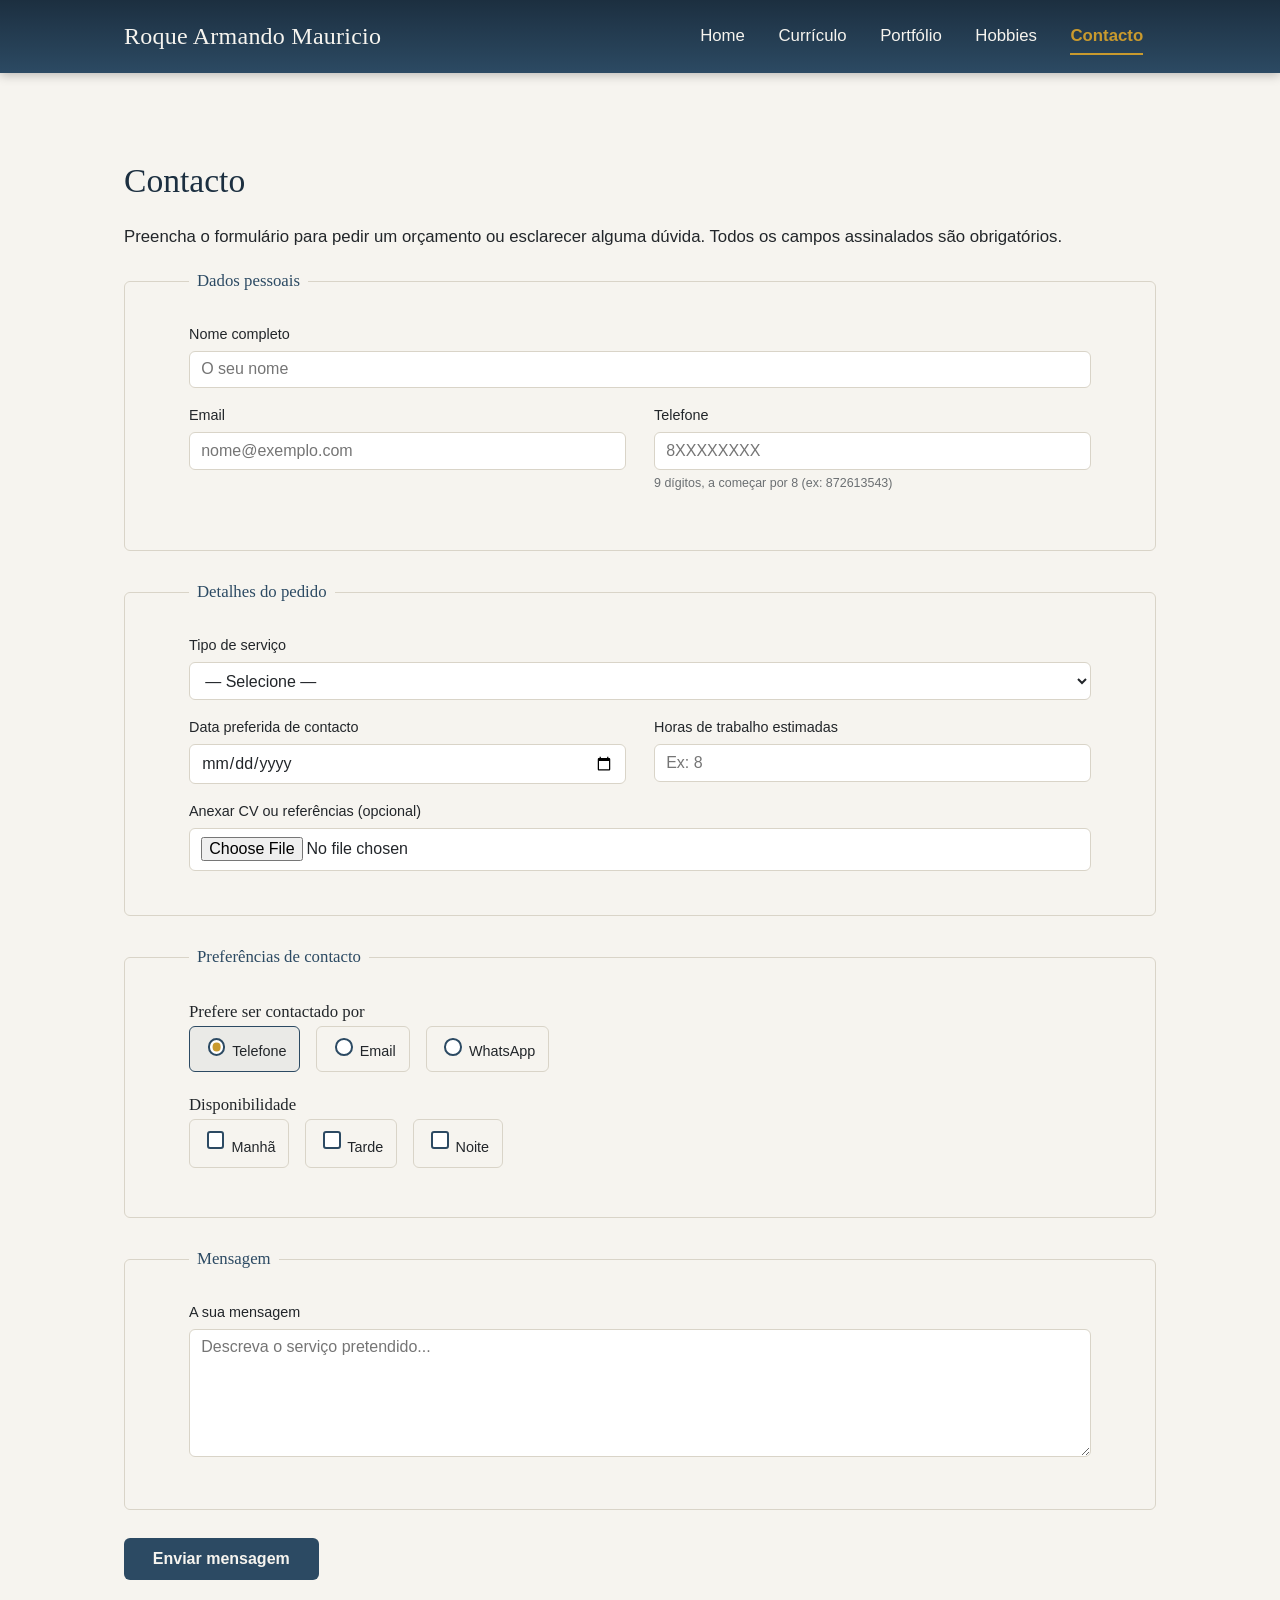
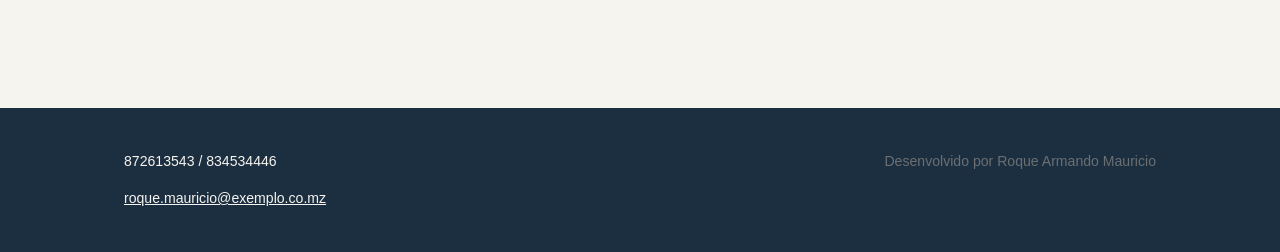
<file: contact.html>
<!DOCTYPE html>
<html lang="pt">
<head>
  <meta charset="UTF-8">
  <meta name="viewport" content="width=device-width, initial-scale=1.0">
  <title>Contacto — Roque Armando Mauricio</title>
  <link rel="stylesheet" href="css/estilo.css">
  <link rel="stylesheet" href="css/responsivo.css">
</head>
<body>

<header class="cabecalho">
  <div class="envelope">
    <a href="index.html" class="logotipo">Roque Armando Mauricio</a>
    <nav class="navegacao" aria-label="Navegação principal">
      <ul>
        <li><a href="index.html">Home</a></li>
        <li><a href="about.html">Currículo</a></li>
        <li><a href="portfolio.html">Portfólio</a></li>
        <li><a href="hobbies.html">Hobbies</a></li>
        <li><a href="contact.html" class="ativo" aria-current="page">Contacto</a></li>
      </ul>
    </nav>
  </div>
</header>

<main>
  <div class="envelope">
    <h1>Contacto</h1>
    <p>Preencha o formulário para pedir um orçamento ou esclarecer alguma dúvida. Todos os campos assinalados são obrigatórios.</p>

    <!-- Sem "action"/JS: apenas demonstra a validação nativa do HTML5.
         Num site real, "action" apontaria para um servidor de envio. -->
    <form class="formulario" novalidate>

      <fieldset>
        <legend>Dados pessoais</legend>

        <div class="campo">
          <label for="nome">Nome completo</label>
          <input type="text" id="nome" name="nome" required minlength="3" maxlength="80" placeholder="O seu nome">
        </div>

        <div class="campo-duplo">
          <div class="campo">
            <label for="email">Email</label>
            <input type="email" id="email" name="email" required placeholder="nome@exemplo.com">
          </div>

          <div class="campo">
            <label for="telefone">Telefone</label>
            <input type="tel" id="telefone" name="telefone" pattern="8[0-9]{8}" placeholder="8XXXXXXXX" required>
            <p class="nota-campo">9 dígitos, a começar por 8 (ex: 872613543)</p>
          </div>
        </div>
      </fieldset>

      <fieldset>
        <legend>Detalhes do pedido</legend>

        <div class="campo">
          <label for="servico">Tipo de serviço</label>
          <select id="servico" name="servico" required>
            <option value="">— Selecione —</option>
            <option value="eletricidade">Eletricidade</option>
            <option value="mecanica">Mecânica</option>
            <option value="eventos">Protocolo de eventos</option>
            <option value="outro">Outro</option>
          </select>
        </div>

        <div class="campo-duplo">
          <div class="campo">
            <label for="data">Data preferida de contacto</label>
            <input type="date" id="data" name="data">
          </div>

          <div class="campo">
            <label for="horas">Horas de trabalho estimadas</label>
            <input type="number" id="horas" name="horas" min="1" max="200" step="1" placeholder="Ex: 8">
          </div>
        </div>

        <div class="campo">
          <label for="anexo">Anexar CV ou referências (opcional)</label>
          <input type="file" id="anexo" name="anexo" accept=".pdf,.doc,.docx">
        </div>
      </fieldset>

      <fieldset>
        <legend>Preferências de contacto</legend>

        <div class="campo">
          <span id="rotulo-contacto">Prefere ser contactado por</span>
          <div class="grupo-opcoes" role="radiogroup" aria-labelledby="rotulo-contacto">
            <label class="opcao">
              <input type="radio" name="preferencia" value="telefone" checked>
              Telefone
            </label>
            <label class="opcao">
              <input type="radio" name="preferencia" value="email">
              Email
            </label>
            <label class="opcao">
              <input type="radio" name="preferencia" value="whatsapp">
              WhatsApp
            </label>
          </div>
        </div>

        <div class="campo">
          <span id="rotulo-disponibilidade">Disponibilidade</span>
          <div class="grupo-opcoes" aria-labelledby="rotulo-disponibilidade">
            <label class="opcao">
              <input type="checkbox" name="disponibilidade" value="manha">
              Manhã
            </label>
            <label class="opcao">
              <input type="checkbox" name="disponibilidade" value="tarde">
              Tarde
            </label>
            <label class="opcao">
              <input type="checkbox" name="disponibilidade" value="noite">
              Noite
            </label>
          </div>
        </div>
      </fieldset>

      <fieldset>
        <legend>Mensagem</legend>
        <div class="campo">
          <label for="mensagem">A sua mensagem</label>
          <textarea id="mensagem" name="mensagem" required minlength="10" maxlength="600" placeholder="Descreva o serviço pretendido..."></textarea>
        </div>
      </fieldset>

      <button type="submit" class="botao-enviar">Enviar mensagem</button>
    </form>
  </div>
</main>

<footer class="rodape">
  <div class="envelope">
    <div class="contactos">
      <p>872613543 / 834534446</p>
      <p><a href="mailto:roque.mauricio@exemplo.co.mz">roque.mauricio@exemplo.co.mz</a></p>
    </div>
    <p class="assinatura">Desenvolvido por Roque Armando Mauricio</p>
  </div>
</footer>

</body>
</html>
</file>
<file: css/estilo.css>
/* =========================================================
   ESTILO.CSS — estilos partilhados por todas as páginas
   Site de currículo — Roque Armando Mauricio
   ========================================================= */

/* ---- Variáveis CSS (custom properties) -----------------
   Centralizam a paleta e os espaçamentos. Mudar um valor
   aqui reflete-se em todo o site sem tocar no resto do CSS. */
:root {
  --cor-papel: #f6f4ef;      /* fundo principal, tom claro e neutro */
  --cor-painel: #ffffff;     /* fundo de cartões sobre o papel */
  --cor-tinta: #22262a;      /* texto principal, quase preto */
  --cor-aco: #2c4a63;        /* azul-aço, cor de identidade (eletricidade/mecânica) */
  --cor-aco-escuro: #1c2f40;
  --cor-amarelo: #c99a2e;    /* amarelo "sinalização elétrica", cor de destaque */
  --cor-cinza: #6b6f72;      /* texto secundário */
  --cor-linha: #d9d4c8;      /* linhas divisórias, bordas subtis */

  --espaco-xs: 0.5rem;
  --espaco-sm: 1rem;
  --espaco-md: 1.75rem;
  --espaco-lg: 3rem;

  --largura-conteudo: 68rem;
  --raio: 6px;
}

/* ---- Reset mínimo e box model ---------------------------
   box-sizing: border-box aplicado a tudo, para que padding e
   border nunca aumentem a largura declarada dos elementos. */
* {
  box-sizing: border-box;
}

html {
  scroll-behavior: smooth;
}

body {
  margin: 0;
  background: var(--cor-papel);
  color: var(--cor-tinta);
  font-family: Georgia, 'Times New Roman', serif;
  line-height: 1.6;
  /* rem para tamanho base independente do zoom do utilizador */
  font-size: 1rem;
}

h1, h2, h3, h4 {
  font-family: Georgia, 'Times New Roman', serif;
  font-weight: normal;
  color: var(--cor-aco-escuro);
  line-height: 1.25;
}

p, li, label, input, textarea, select, td, th {
  font-family: Helvetica, Arial, sans-serif;
}

a {
  color: var(--cor-aco);
}

img {
  max-width: 100%;
  display: block;
}

/* ---- Layout geral ---------------------------------------
   %  para a largura do contentor (fluida em qualquer ecrã),
   com um max-width em rem para não esticar demais em monitores
   largos. */
.envelope {
  width: 100%;
  max-width: var(--largura-conteudo);
  margin: 0 auto;
  padding: 0 var(--espaco-md);
}

/* =========================================================
   CABEÇALHO (header) — partilhado, com navegação Flexbox
   ========================================================= */
.cabecalho {
  background: linear-gradient(180deg, var(--cor-aco-escuro) 0%, var(--cor-aco) 100%);
  color: var(--cor-papel);
  /* position: sticky mantém o cabeçalho visível ao rolar a
     página, sem sair do fluxo do documento como "fixed" faria
     e sem precisar de recalcular manualmente o espaço deixado.
     Diferenças entre os valores de "position":
       - static  : comportamento normal, segue o fluxo do documento,
                   top/left/etc. não têm efeito.
       - relative: continua no fluxo, mas pode deslocar-se com
                   top/left/right/bottom a partir da sua posição original.
       - absolute: sai do fluxo do documento; posiciona-se em relação
                   ao ancestral posicionado mais próximo (ou ao body).
       - fixed   : sai do fluxo; posiciona-se em relação à janela do
                   browser e não se move com o scroll.
       - sticky  : comporta-se como "relative" até o ecrã fazer scroll
                   até ao limiar definido (aqui, top: 0), altura em
                   que passa a comportar-se como "fixed". */
  position: sticky;
  top: 0;
  z-index: 10;
  box-shadow: 0 2px 10px rgba(0, 0, 0, 0.25);
}

.cabecalho .envelope {
  display: flex;
  flex-wrap: wrap;
  align-items: center;
  justify-content: space-between;
  gap: var(--espaco-sm);
  padding-top: var(--espaco-sm);
  padding-bottom: var(--espaco-sm);
}

.cabecalho .logotipo {
  font-size: 1.35rem;
  color: var(--cor-papel);
  text-decoration: none;
  letter-spacing: 0.01em;
}

/* Seletor de filho direto (>): aplica-se apenas à lista que é
   filha imediata de nav, não a listas aninhadas eventuais. */
.navegacao > ul {
  display: flex;
  flex-wrap: wrap;
  gap: 0.25rem;
  list-style: none;
  margin: 0;
  padding: 0;
}

.navegacao a {
  display: inline-block;
  color: var(--cor-papel);
  text-decoration: none;
  padding: 0.45rem 0.8rem;
  border-radius: var(--raio);
  position: relative;
  transition: background-color 0.2s ease, color 0.2s ease;
}

.navegacao a:hover,
.navegacao a:focus {
  background-color: rgba(246, 244, 239, 0.15);
}

/* Seletor de atributo + pseudo-elemento ::after: a página
   atual ganha um traço amarelo por baixo, sem precisar de JS. */
.navegacao a.ativo {
  color: var(--cor-amarelo);
  font-weight: bold;
}

.navegacao a.ativo::after {
  content: "";
  position: absolute;
  left: 0.8rem;
  right: 0.8rem;
  bottom: 0.15rem;
  height: 2px;
  background: var(--cor-amarelo);
}

/* =========================================================
   RODAPÉ (footer) — partilhado
   ========================================================= */
.rodape {
  background: var(--cor-aco-escuro);
  color: var(--cor-papel);
  margin-top: var(--espaco-lg);
}

.rodape .envelope {
  padding-top: var(--espaco-md);
  padding-bottom: var(--espaco-md);
  display: flex;
  flex-wrap: wrap;
  justify-content: space-between;
  gap: var(--espaco-sm);
  font-family: Helvetica, Arial, sans-serif;
  font-size: 0.88rem;
}

.rodape a {
  color: var(--cor-papel);
}

.rodape .assinatura {
  color: var(--cor-cinza);
}

/* =========================================================
   SECÇÕES GENÉRICAS
   ========================================================= */
main {
  padding-top: var(--espaco-lg);
  padding-bottom: var(--espaco-lg);
}

.bloco {
  padding-bottom: var(--espaco-lg);
}

.bloco > h2 {
  font-size: 1.4rem;
  border-left: 4px solid var(--cor-amarelo);
  padding-left: 0.6rem;
  margin-bottom: var(--espaco-sm);
}

/* nth-child: alterna o fundo das linhas da tabela para
   facilitar a leitura, sem marcar classes em cada <tr>. */
table {
  width: 100%;
  border-collapse: collapse;
  font-size: 0.95rem;
}

th, td {
  text-align: left;
  padding: 0.5rem 0.7rem;
  border-bottom: 1px solid var(--cor-linha);
}

thead th {
  background: var(--cor-aco);
  color: var(--cor-papel);
  font-weight: bold;
}

tbody tr:nth-child(even) {
  background: rgba(44, 74, 99, 0.05);
}

/* =========================================================
   PÁGINA HOME
   ========================================================= */
.heroi {
  display: flex;
  flex-wrap: wrap;
  align-items: center;
  gap: var(--espaco-lg);
  padding: var(--espaco-lg) 0;
}

.heroi figure {
  margin: 0;
  flex: 0 0 auto;
}

.heroi .retrato {
  width: 11rem;
  height: 11rem;
  border-radius: 50%;
  object-fit: cover;
  border: 4px solid var(--cor-amarelo);
  box-shadow: 0 8px 24px rgba(0, 0, 0, 0.18);
}

.heroi .texto {
  flex: 1 1 20rem;
}

.tagline {
  font-size: 1.15rem;
  color: var(--cor-aco);
  font-style: italic;
  margin: 0.2rem 0 var(--espaco-sm);
}

/* Botão de destaque (call to action), com gradiente e uma
   animação discreta de pulsação para chamar a atenção sem
   ser exagerado. */
.cta {
  display: inline-block;
  background: linear-gradient(135deg, var(--cor-amarelo) 0%, #b3841f 100%);
  color: var(--cor-aco-escuro);
  text-decoration: none;
  font-family: Helvetica, Arial, sans-serif;
  font-weight: bold;
  padding: 0.75rem 1.6rem;
  border-radius: var(--raio);
  box-shadow: 0 4px 14px rgba(201, 154, 46, 0.35);
  transition: transform 0.2s ease, box-shadow 0.2s ease;
  animation: pulsar 3s ease-in-out infinite;
}

.cta:hover,
.cta:focus {
  transform: translateY(-2px);
  box-shadow: 0 6px 18px rgba(201, 154, 46, 0.5);
}

@keyframes pulsar {
  0%, 100% { box-shadow: 0 4px 14px rgba(201, 154, 46, 0.35); }
  50%      { box-shadow: 0 4px 22px rgba(201, 154, 46, 0.6); }
}

.midia-apresentacao {
  margin-top: var(--espaco-lg);
}

.midia-apresentacao video,
.midia-apresentacao iframe {
  width: 100%;
  max-width: 40rem;
  border-radius: var(--raio);
  box-shadow: 0 6px 20px rgba(0, 0, 0, 0.15);
}

.audio-caixa {
  margin-top: var(--espaco-md);
  background: var(--cor-painel);
  border: 1px solid var(--cor-linha);
  border-radius: var(--raio);
  padding: var(--espaco-sm);
  max-width: 28rem;
}

.audio-caixa p {
  margin-top: 0;
  font-size: 0.9rem;
  color: var(--cor-cinza);
}

.audio-caixa audio {
  width: 100%;
}

/* =========================================================
   PÁGINA SOBRE / CURRÍCULO
   ========================================================= */
figure.certificado {
  max-width: 24rem;
  background: var(--cor-painel);
  border: 1px solid var(--cor-linha);
  border-radius: var(--raio);
  padding: var(--espaco-xs);
  margin: var(--espaco-sm) 0;
}

figure.certificado figcaption {
  font-family: Helvetica, Arial, sans-serif;
  font-size: 0.85rem;
  color: var(--cor-cinza);
  padding: 0.4rem 0.2rem 0;
  text-align: center;
}

.lista-formacao {
  list-style: none;
  margin: 0;
  padding: 0;
}

.lista-formacao li {
  padding: 0.4rem 0;
  border-bottom: 1px solid var(--cor-linha);
}

.lista-formacao li:last-child {
  border-bottom: none;
}

.ano-destaque {
  color: var(--cor-amarelo);
  font-weight: bold;
  margin-right: 0.4rem;
}

.cargo {
  margin-bottom: var(--espaco-sm);
}

.cargo .empresa {
  font-style: italic;
  color: var(--cor-cinza);
  margin: 0 0 0.3rem;
}

/* =========================================================
   PÁGINA PORTFÓLIO — CSS Grid
   ========================================================= */
.grelha-projetos {
  display: grid;
  /* auto-fit + minmax: quantas colunas couberem, cada uma com
     no mínimo 16rem — cresce/encolhe sem precisar de media
     query própria para o número de colunas. */
  grid-template-columns: repeat(auto-fit, minmax(16rem, 1fr));
  gap: var(--espaco-md);
}

.cartao-projeto {
  background: var(--cor-painel);
  border: 1px solid var(--cor-linha);
  border-radius: var(--raio);
  overflow: hidden;
  box-shadow: 0 3px 10px rgba(0, 0, 0, 0.08);
  transition: transform 0.25s ease, box-shadow 0.25s ease;
}

.cartao-projeto:hover {
  transform: translateY(-4px);
  box-shadow: 0 10px 24px rgba(0, 0, 0, 0.15);
}

.cartao-projeto figure {
  margin: 0;
}

.cartao-projeto img {
  width: 100%;
  aspect-ratio: 16 / 10;
  object-fit: cover;
}

.cartao-projeto figcaption {
  padding: var(--espaco-sm);
}

.cartao-projeto h3 {
  margin: 0 0 0.4rem;
  font-size: 1.1rem;
}

.cartao-projeto p {
  margin: 0;
  font-size: 0.9rem;
  color: var(--cor-cinza);
}

/* =========================================================
   PÁGINA HOBBIES — Flexbox
   ========================================================= */
.linha-hobbies {
  display: flex;
  flex-direction: row;
  flex-wrap: wrap;
  justify-content: center;
  align-items: stretch;
  gap: var(--espaco-md);
}

.cartao-hobby {
  flex: 1 1 14rem;
  max-width: 18rem;
  background: var(--cor-painel);
  border: 1px solid var(--cor-linha);
  border-radius: var(--raio);
  padding: var(--espaco-sm);
  text-align: center;
  box-shadow: 0 3px 10px rgba(0, 0, 0, 0.06);
}

.cartao-hobby img {
  width: 6rem;
  height: 6rem;
  margin: 0 auto var(--espaco-xs);
  border-radius: 50%;
}

.cartao-hobby h3 {
  margin: 0 0 0.3rem;
  font-size: 1.05rem;
}

.cartao-hobby p {
  margin: 0;
  font-size: 0.9rem;
  color: var(--cor-cinza);
}

/* =========================================================
   PÁGINA CONTACTO — formulário
   ========================================================= */
.formulario fieldset {
  border: 1px solid var(--cor-linha);
  border-radius: var(--raio);
  padding: var(--espaco-sm) var(--espaco-md);
  margin: 0 0 var(--espaco-md);
}

.formulario legend {
  font-family: Georgia, 'Times New Roman', serif;
  color: var(--cor-aco);
  padding: 0 0.5rem;
  font-size: 1.05rem;
}

.campo {
  margin-bottom: var(--espaco-sm);
}

.campo label {
  display: block;
  margin-bottom: 0.3rem;
  font-size: 0.9rem;
  color: var(--cor-tinta);
}

/* Seletor de atributo: aplica-se apenas aos inputs de texto,
   sem afetar radios/checkboxes que têm aparência própria. */
input[type="text"],
input[type="email"],
input[type="tel"],
input[type="date"],
input[type="number"],
input[type="file"],
select,
textarea {
  width: 100%;
  font-size: 1rem;
  padding: 0.55rem 0.7rem;
  border: 1px solid var(--cor-linha);
  border-radius: var(--raio);
  background: var(--cor-painel);
  color: var(--cor-tinta);
  font-family: Helvetica, Arial, sans-serif;
  transition: border-color 0.2s ease, box-shadow 0.2s ease;
}

input:focus,
select:focus,
textarea:focus {
  outline: none;
  border-color: var(--cor-aco);
  box-shadow: 0 0 0 3px rgba(44, 74, 99, 0.15);
}

/* Estado de validação nativo: quando o navegador considera o
   campo inválido (ex: email mal formatado) após interação. */
input:invalid:not(:placeholder-shown) {
  border-color: #b3402e;
}

textarea {
  min-height: 8rem;
  resize: vertical;
}

/* --- Grupo de rádio/checkbox estilizado sem aparência padrão --- */
.grupo-opcoes {
  display: flex;
  flex-wrap: wrap;
  gap: var(--espaco-sm);
}

.opcao {
  display: flex;
  align-items: center;
  gap: 0.4rem;
  background: var(--cor-papel);
  border: 1px solid var(--cor-linha);
  border-radius: var(--raio);
  padding: 0.5rem 0.8rem;
  cursor: pointer;
}

.opcao input[type="radio"],
.opcao input[type="checkbox"] {
  appearance: none;
  -webkit-appearance: none;
  width: 1.1rem;
  height: 1.1rem;
  border: 2px solid var(--cor-aco);
  background: var(--cor-painel);
  display: inline-block;
  position: relative;
  cursor: pointer;
  flex: 0 0 auto;
}

.opcao input[type="radio"] {
  border-radius: 50%;
}

.opcao input[type="checkbox"] {
  border-radius: 3px;
}

.opcao input[type="radio"]:checked::after {
  content: "";
  position: absolute;
  top: 50%;
  left: 50%;
  width: 0.55rem;
  height: 0.55rem;
  border-radius: 50%;
  background: var(--cor-amarelo);
  transform: translate(-50%, -50%);
}

.opcao input[type="checkbox"]:checked::after {
  content: "✓";
  position: absolute;
  top: -0.2rem;
  left: 0.1rem;
  font-size: 0.85rem;
  color: var(--cor-amarelo);
  font-weight: bold;
}

.opcao:has(input:checked) {
  border-color: var(--cor-aco);
  background: rgba(44, 74, 99, 0.06);
}

.botao-enviar {
  background: var(--cor-aco);
  color: var(--cor-papel);
  border: none;
  font-family: Helvetica, Arial, sans-serif;
  font-weight: bold;
  font-size: 1rem;
  padding: 0.75rem 1.8rem;
  border-radius: var(--raio);
  cursor: pointer;
  transition: background-color 0.2s ease;
}

.botao-enviar:hover,
.botao-enviar:focus {
  background-color: var(--cor-aco-escuro);
}

.nota-campo {
  font-size: 0.78rem;
  color: var(--cor-cinza);
  margin-top: 0.25rem;
}
</file>
<file: css/responsivo.css>
/* =========================================================
   RESPONSIVO.CSS — media queries
   Abordagem mobile-first: as regras em estilo.css já são as
   regras "base" pensadas para ecrãs pequenos (colunas únicas,
   flex-wrap, grid auto-fit). Aqui ampliamos progressivamente
   o espaçamento e o tamanho de texto à medida que o ecrã
   cresce, em vez de partir do desktop e "encolher" depois.
   ========================================================= */

/* ---- A partir de telemóvel maior / tablet pequeno (>= 481px) ---- */
@media (min-width: 30em) { /* 30em = 480px, escrito em em para
                               acompanhar o zoom de texto do utilizador */
  .cabecalho .logotipo {
    font-size: 1.5rem;
  }

  .heroi .retrato {
    width: 13rem;
    height: 13rem;
  }

  .grelha-projetos {
    gap: var(--espaco-lg);
  }
}

/* ---- A partir de tablet (>= 769px) ---- */
@media (min-width: 48em) { /* 48em = 768px */
  :root {
    --espaco-lg: 4rem;
  }

  body {
    font-size: 1.05rem;
  }

  .heroi {
    flex-wrap: nowrap;
  }

  .navegacao > ul {
    gap: 0.5rem;
  }

  .formulario fieldset {
    padding: var(--espaco-md) var(--espaco-lg);
  }

  /* Em ecrãs largos, os campos curtos (data, número, telefone)
     partilham a linha em vez de empilhar sempre a 100vw de altura. */
  .campo-duplo {
    display: flex;
    gap: var(--espaco-md);
  }

  .campo-duplo .campo {
    flex: 1 1 0;
  }
}
</file>
